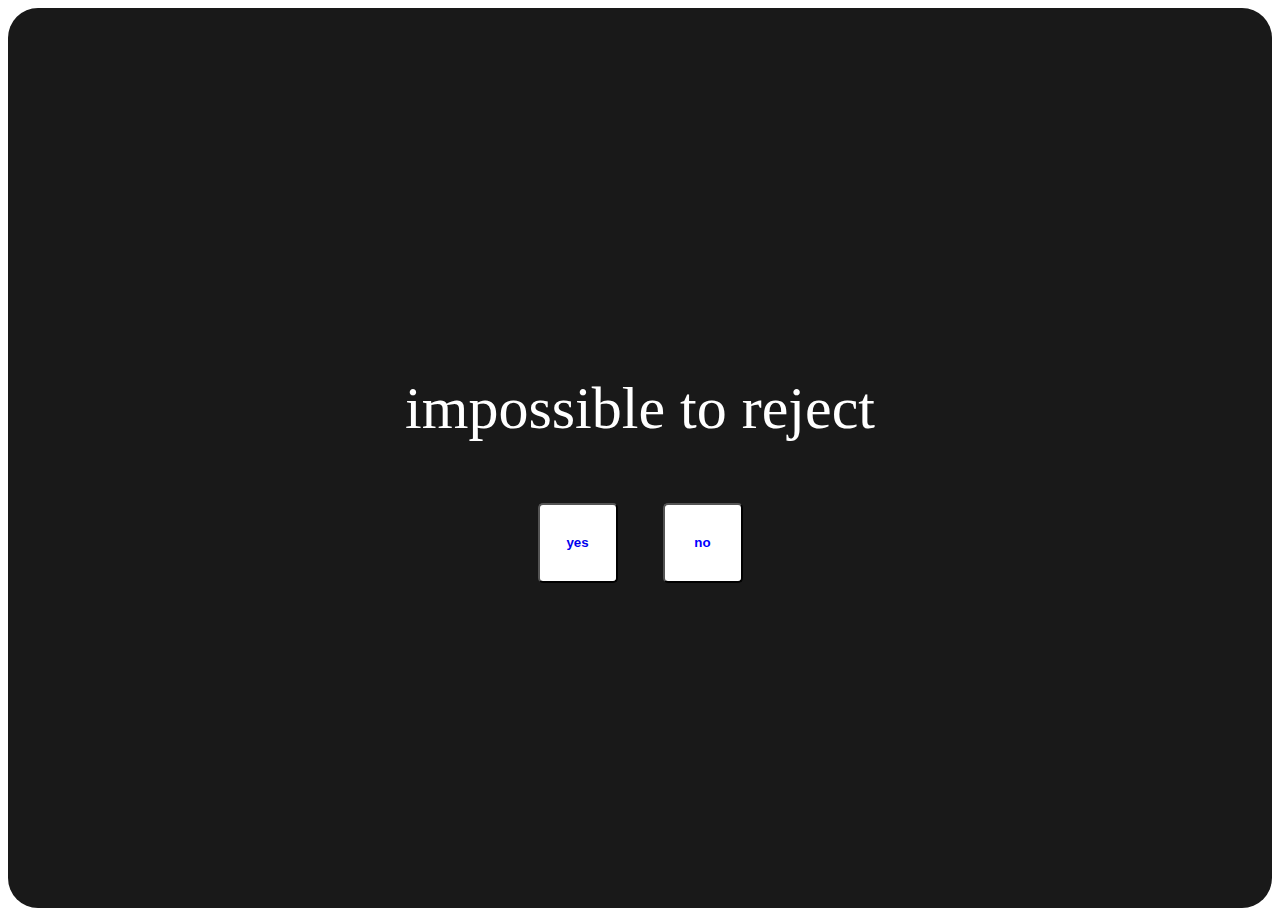
<file: joke/index.html>
<!DOCTYPE html>
<html lang="pt-BR">
<head>
    <meta charset="UTF-8">
    <meta name="viewport" content="width=device-width, initial-scale=1.0">
    <title>Document</title>
    <style>
        body{
            display: flex;
            justify-content: center;
            align-items: center;
            height: 100vh;
        }
        a {
            text-decoration: none;
        }

        .box{
            font-size: 60px;
            color: white;
            height: 100%;
            width: 100%;
            border-radius: 30px;
            background: #191919;
            flex-direction: column;
            display: flex;
            align-items: center;
            justify-content: center;
        }

        .buttons-container{
            display: flex;
            justify-content: space-around;
            height: 100px;
            width: 250px;
        }

        button{
            height: 80px;
            width: 80px;
            background: white;
            border-radius: 5px;
            color:blue;
            font-weight: 600;
        }

    </style>
</head>

<body>
    <div class = "box">
        <p>impossible to reject</p>
        <div class="buttons-container">
            <button>
                <a href="https://www.wix.com/encyclopedia/definition/html-hypertext-markup-language?utm_source=google&utm_medium=cpc&utm_campaign=16242175905^134377094078&experiment_id=^^582523585416^^_DSA&gclid=Cj0KCQjwho-lBhC_ARIsAMpgMofa_xdsSGCxoTB_0h4CGx0WfoyVuF5Zg1KdYr30ualFcLNOY0ahsiEaAtaSEA">yes</a>
            </button>
            <button id="no">no</button>
        </div>
    </div>
</body>
<script>
    let button = document.getElementById('no');
    let height = window.innerHeight - 50;
    let width = window.innerWidth - 50;

    button.addEventListener('mouseover', function(){
        button.style.position = "absolute";
        button.style.top = Math.random() * height + "px";
        button.style.left = Math.random() * width + "px";
    })
</script>
</html>
</file>
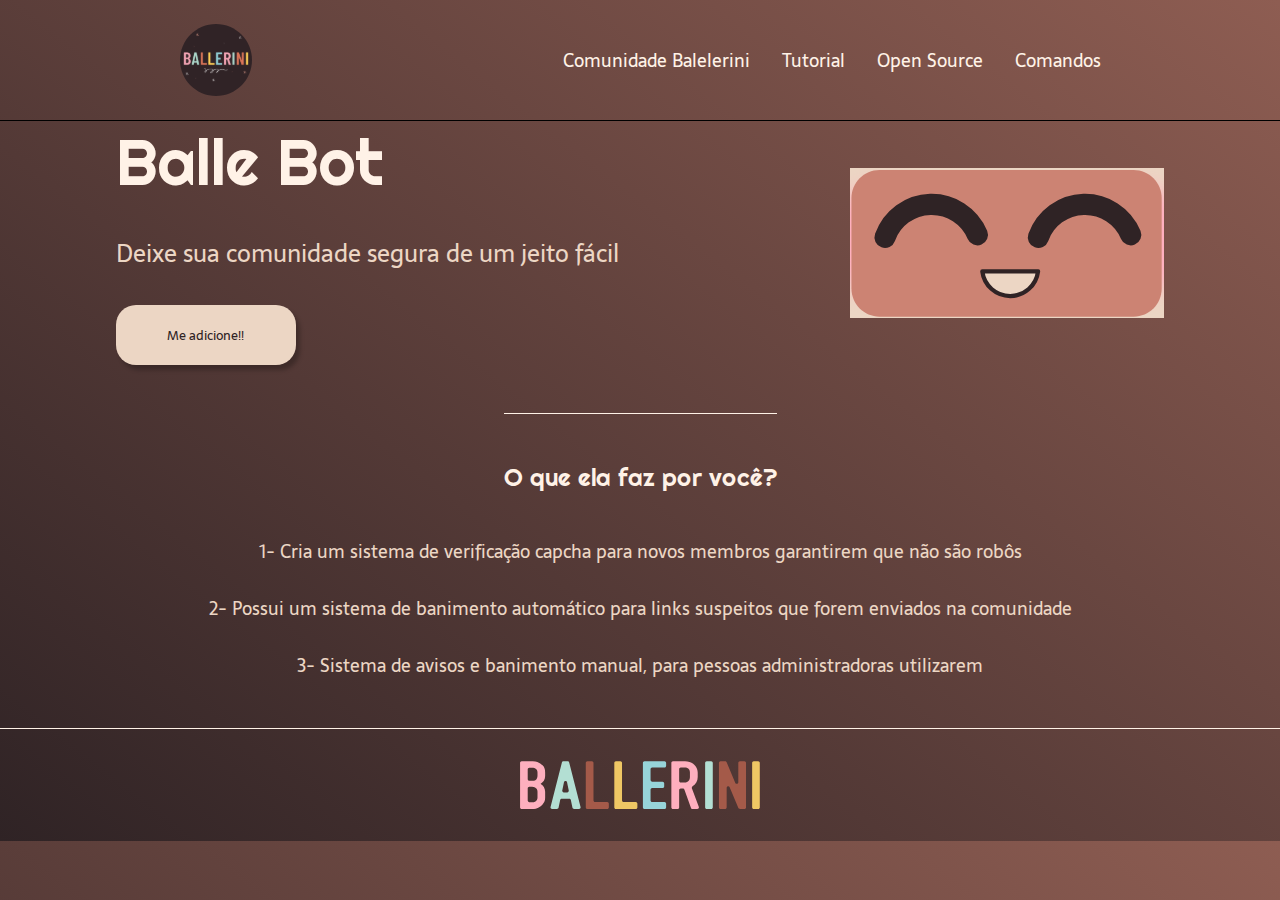
<file: Landing Page/index.html>
<!DOCTYPE html>
<html lang="pt-BR">
<head>
    <meta charset="UTF-8">
    <meta name="viewport" content="width=device-width, initial-scale=1.0">
    <meta name = "description" content = "Um bot que irá moderar e deixar sua comunidade segura de um jeito fácil">
    <title>Balle Bot - Modere a sua comunidade do Discord</title>
    <link rel="stylesheet" type="text/css" href="style.css">
</head>

<body>
<header class = "cabecalho">
<img class = "cabecalho-imagem" src = "Vector (1).svg" alt = "Logo da Comunidade">
<nav class = "cabecalho-menu">
    <a class = "cabecalho-menu-item" href = "https://www.nautico-pe.com.br/" >Comunidade Balelerini</a>
    <a class = "cabecalho-menu-item">Tutorial</a>
    <a class = "cabecalho-menu-item">Open Source</a>
    <a class = "cabecalho-menu-item">Comandos</a>
</nav>
</header>  

<main class = "conteudo">
    <section class = "conteudo-principal">
<div class = "conteudo-principal-escrito">
<h1 class = "conteudo-principal-escrito-titulo">Balle Bot</h1>
<h2 class = "conteudo-principal-escrito-subtitulo">Deixe sua comunidade segura de um jeito fácil</h2>
<button class = "conteudo-principal-escrito-botao">Me adicione!!</button>
</div>
<img class = "conteudo-principal-imagem" src = "Vector (2).svg" altt = "imagem da ballet bot">
    </section>

    <section class = "conteudo-secundario">
<h3 class = "conteudo-secundario-titulo">O que ela faz por você?</h3>
<p class = "conteudo-secundario-paragrafo">1- Cria um <strong> sistema de verificação capcha</strong> para novos membros garantirem que não são robôs</p>
<p class = "conteudo-secundario-paragrafo">2- Possui um <strong>sistema de banimento automático</strong> para links suspeitos que forem enviados na comunidade</p>
<p class = "conteudo-secundario-paragrafo">3- <strong>Sistema de avisos e banimento manual,</strong> para pessoas administradoras utilizarem</p>
    </section>
</main>

<footer class = "rodape">
    <img class = "rodape-imagem" src = "BALLERINI.svg">
</footer>

</body>

</html>
</file>
<file: Landing Page/style.css>
@import url('https://fonts.googleapis.com/css2?family=Righteous&family=Sarala:wght@400;700&display=swap');

* {
    margin: 0;
    padding: 0;
    box-sizing: border-box;
    text-decoration: none;

}

body{
    font-size: 100%;
    background: linear-gradient(38deg, #2F2325 0%, #8E5D52 100%);
}

.cabecalho{
    display: flex; /*utilização do flebox (é um guia na internet) */
    flex-direction: row;
    align-items: center;
    justify-content: space-around;
    padding: 24px;
}

.cabecalho-imagem{
    height: 72px;
}

.cabecalho-menu{
    display: flex;
    gap: 32px;
}

.cabecalho-menu-item{
    font-family: 'Sarala', sans-serif;
    color: #FFF2E7;
    font-weight: 400;
    font-size: 18px;
}

.conteudo{
    border-top: 0.4px solid;
    margin-bottom: 48px;
}

.conteudo-principal{
    display: flex;
    flex-direction: row;
    align-items: center;
    justify-content: space-around;
}

.conteudo-principal-escrito{
    display: flex;
    flex-direction: column;
    gap: 32px;
}

.conteudo-principal-escrito-titulo{
    font-family: 'Righteous', cursive;
    font-weight: 400;
    font-size: 64px;
    color: #FFF2E7;
}

.conteudo-principal-escrito-subtitulo{
    font-family: 'Sarala', sans-serif;
    font-weight: 400;
    font-size: 24px;
    color:#ECD6C4 ;
}

.conteudo-principal-escrito-botao{
    background-color: #ECD6C4;
    width: 180px;
    height: 60px;
    border: none;
    box-shadow: 4px 5px 4px rgba(0,0,0, 0.25);
    border-radius: 20px;
    font-family: 'Sarala', sans-serif;
    font-weight: 400;
    color: #2F2325;
}

.conteudo-principal-escrito-botao:hover{
    background: rgba(236, 214 , 196 ,0.53);
}

.conteudo-principal-imagem{
    height: 150px;
}

.conteudo-secundario{
    display: flex;
    flex-direction: column;
    align-items: center;
    gap: 28px;
    margin-top: 48px;
}

.conteudo-secundario-titulo{
    border-top: 0.4px solid #FFF2E7;
    padding-top: 48px; 
    font-family: 'Righteous', cursive;
    font-weight: 400;
    font-size: 24px;
    color: #FFF2E7;
    margin-bottom: 16px;
}

.conteudo-secundario-paragrafo{
    font-family: 'Sarala', sans-serif;
    font-weight: 300;
    font-size: 18px;
    color: #ECD6C4;
}

.rodape{
    padding: 32px;
    border-top: 0.4px solid #FFF2E7;
}

.rodape-imagem{
    height: 48px;
    display: block;
    margin: 0 auto;
}
</file>
